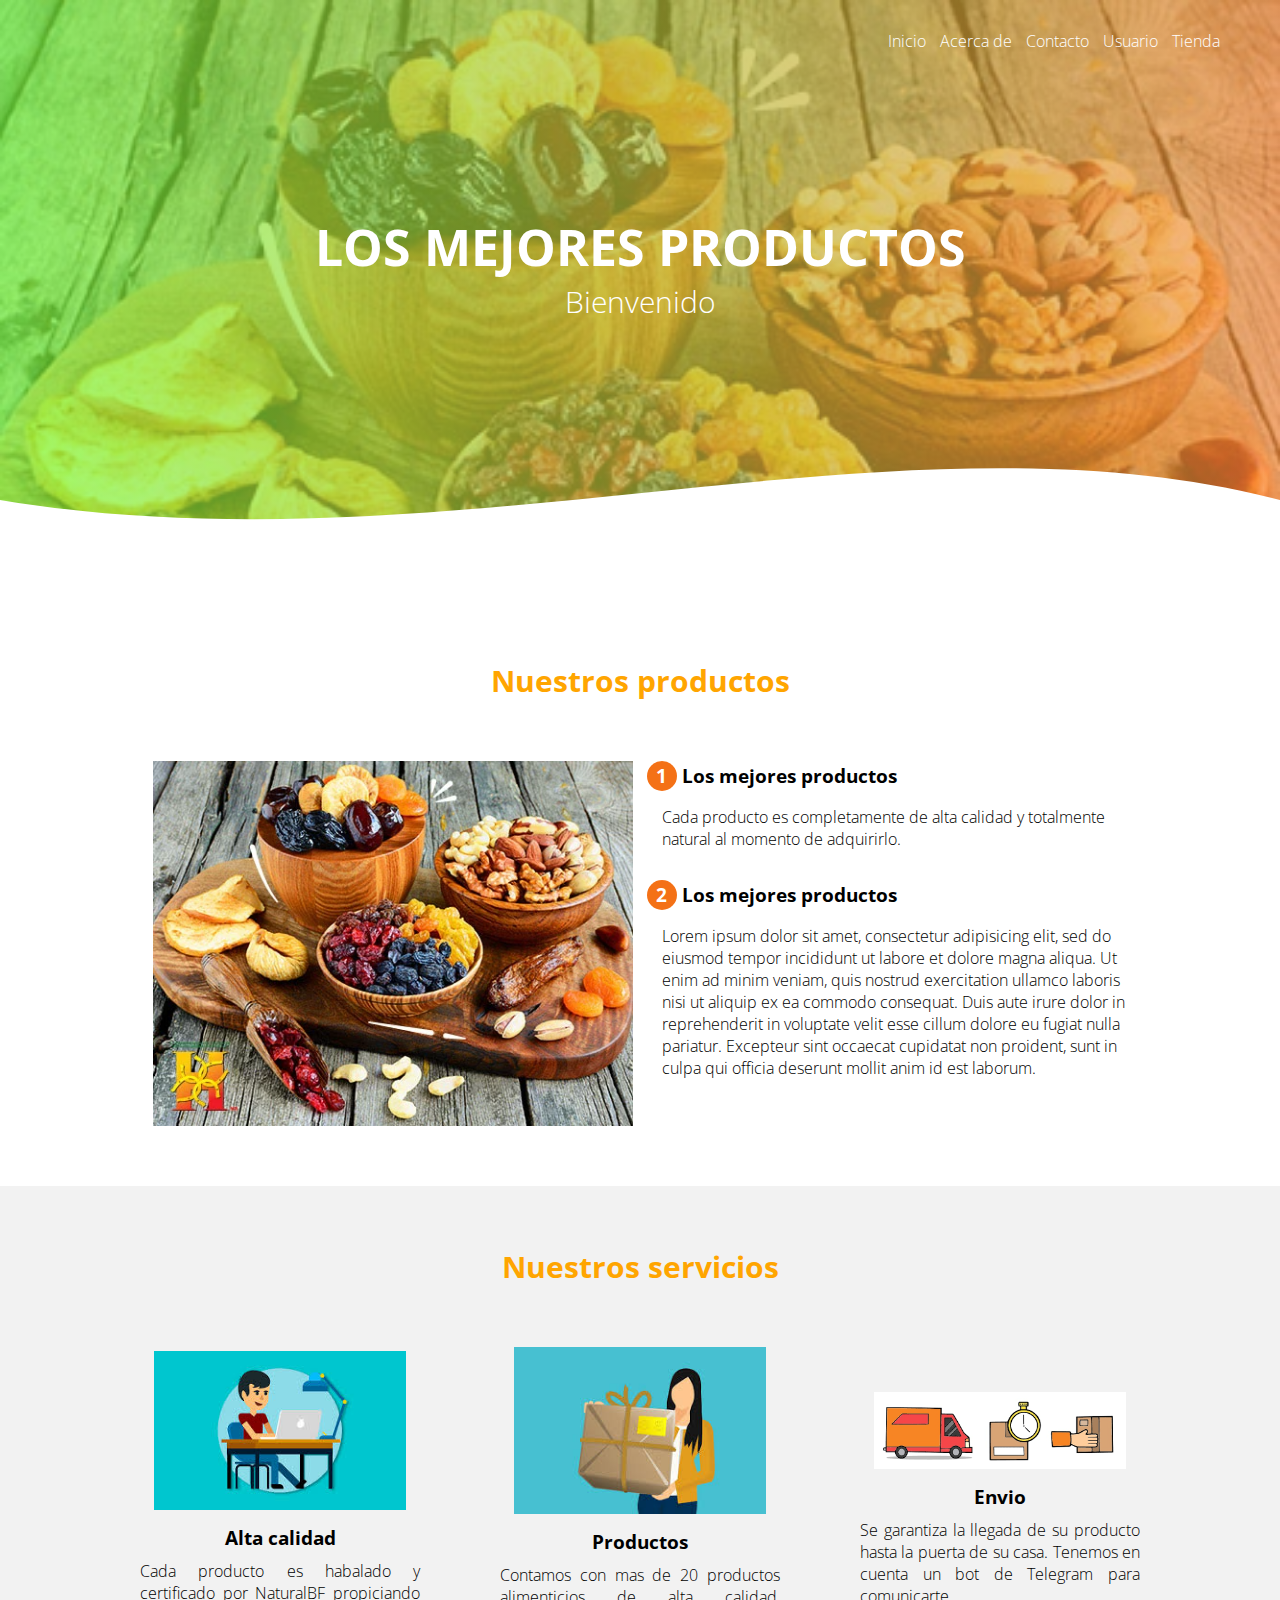
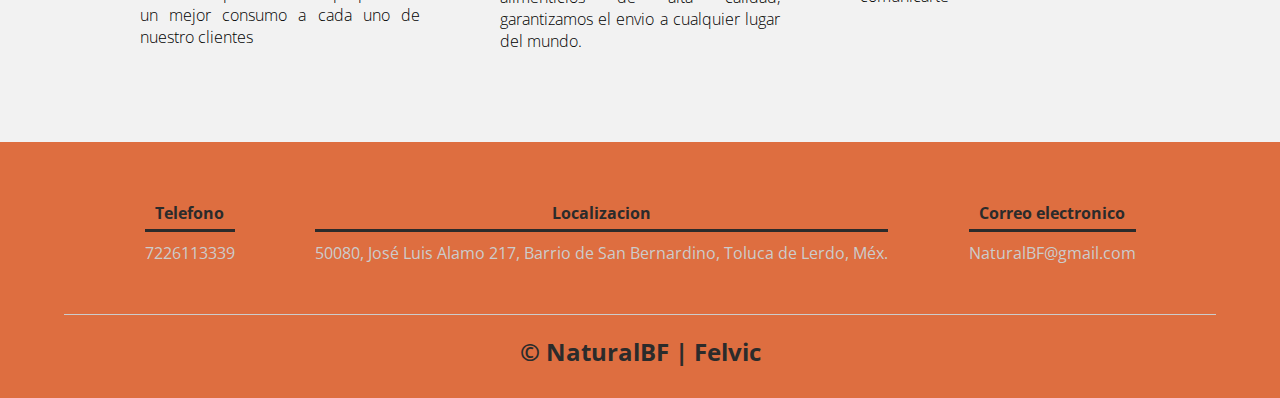
<file: Templates/index.html>
<!DOCTYPE html>
<html>
<head>
	<meta charset="utf-8">
	<meta name="viewport" content="width=device-width, initial-scale=1">
	<title>NaturalBF</title>
	<link rel="stylesheet" type="text/css" href="css/estilos.css">
	<link rel="preconnect" href="https://fonts.googleapis.com">
	<link rel="preconnect" href="https://fonts.gstatic.com" crossorigin>
	<link href="https://fonts.googleapis.com/css2?family=Open+Sans:wght@500&display=swap" rel="stylesheet">
</head>
<body>
	<header>
		<nav>
			<a href="index.html">Inicio</a>
			<a href="acercade.html">Acerca de</a>
			<a href="contacto.html">Contacto</a>
			<a href="login.php">Usuario</a>
			<a href="tienda.php">Tienda</a>
		</nav>
		<section class="textos-header">
			<h1>LOS MEJORES PRODUCTOS</h1>
			<h2>Bienvenido</h2>
		</section>
		<div class="wave" style="height: 150px; overflow: hidden;" ><svg viewBox="0 0 500 150" preserveAspectRatio="none" style="height: 100%; width: 100%;"><path d="M0.00,49.98 C176.35,124.84 349.20,-49.98 500.00,49.98 L500.00,150.00 L0.00,150.00 Z" style="stroke: none; fill: #fff;"></path></svg></div>
	</header>
	<main>
		<section class="contenedor sobre-nosotros">
			<h2 class="titulo">Nuestros productos
			</h2>
			<div class="contenedor-sobre-nosotros">
				<img src="img/Portada.png" class="imagen-about-us">
				    <div class="contenido-textos">
					<h3><span>1</span>Los mejores productos</h3>
					<p>Cada producto es completamente de alta calidad y totalmente natural al momento de adquirirlo.</p>
					<h3><span>2</span>Los mejores productos</h3>
					<p>Lorem ipsum dolor sit amet, consectetur adipisicing elit, sed do eiusmod
					tempor incididunt ut labore et dolore magna aliqua. Ut enim ad minim veniam,
					quis nostrud exercitation ullamco laboris nisi ut aliquip ex ea commodo
					consequat. Duis aute irure dolor in reprehenderit in voluptate velit esse
					cillum dolore eu fugiat nulla pariatur. Excepteur sint occaecat cupidatat non
					proident, sunt in culpa qui officia deserunt mollit anim id est laborum.</p>
				    </div>
			</div>
			</div>
		</section>
		<section class="about-services">
			<div class="contenedor">
				<h2 class="titulo">Nuestros servicios</h2>
				<div class="servicio-cont">
					 <div class="servicio-ind">
					 	<img src="img/servicio1.jpg">
					 	<h3>Alta calidad</h3>
					 	<p>Cada producto es habalado y certificado por NaturalBF propiciando un mejor consumo a cada uno de nuestro clientes</p>
					 </div>
					  <div class="servicio-ind">
					 	<img src="img/servicio2.jpg">
					 	<h3>Productos</h3>
					 	<p>Contamos con mas de 20 productos alimenticios de alta calidad, garantizamos el envio a cualquier lugar del mundo.</p>
					 </div>
					  <div class="servicio-ind">
					 	<img src="img/servicio3.jpg">
					 	<h3>Envio</h3>
					 	<p>Se garantiza la llegada de su producto hasta la puerta de su casa. Tenemos en cuenta un bot de Telegram para comunicarte</p>
					 </div>
				</div>

			</div>
		</section>

	</main>
	<footer>
		<div class="contenedor-footer">
			<div class="content-foo">
				<h4>Telefono</h4>
				<p>7226113339</p>
			</div>
			<div class="content-foo">
				<h4>Localizacion</h4>
				<p>50080, José Luis Alamo 217, Barrio de San Bernardino, Toluca de Lerdo, Méx.</p>
			</div>
			<div class="content-foo">
				<h4>Correo electronico</h4>
				<p>NaturalBF@gmail.com</p>
			</div>
			
		</div>
		<h2 class="titulo-final">&copy; NaturalBF | Felvic</h2>
	</footer>

</body>
</html>
</file>
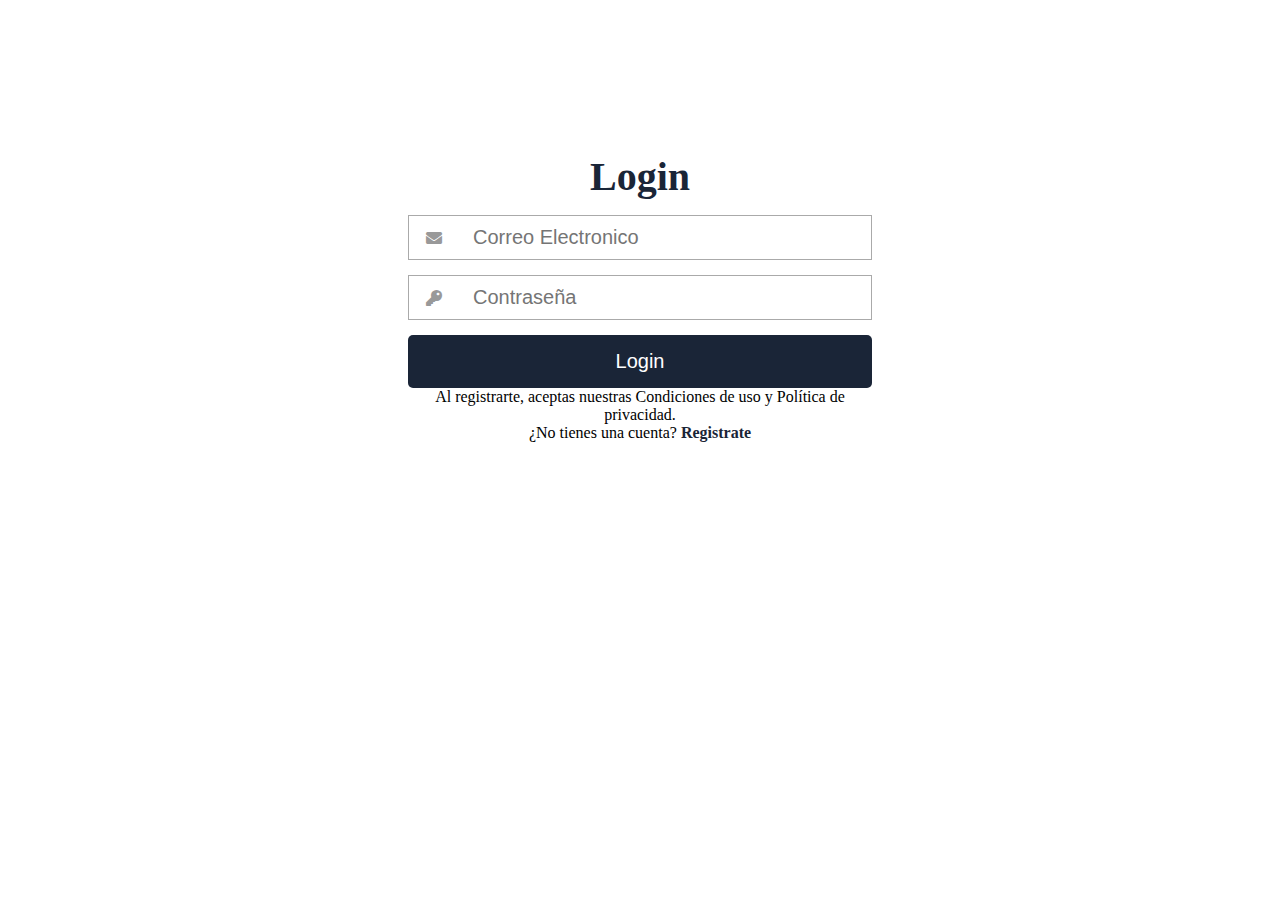
<file: loginvista.html>
<!DOCTYPE html>
<html lang="es">
<head>
	<meta charset="UTF-8">
	<title></title> 
	<meta name="viewport" content="width=device-width, user-scalable=yes, initial-scale=1.0, maximum-scale=3.0, minimum-scale=1.0">
 <link rel="stylesheet" href="https://use.fontawesome.com/releases/v5.6.3/css/all.css" >
	<link rel="stylesheet" href="estilos.css">
	

</head>  
<body>
    <form class="formulario">
    
    <h1>Login</h1>
     <div class="contenedor">
     
     
         
         <div class="input-contenedor">
         <i class="fas fa-envelope icon"></i>
         <input type="text" placeholder="Correo Electronico">
         
         </div>
         
         <div class="input-contenedor">
        <i class="fas fa-key icon"></i>
         <input type="password" placeholder="Contraseña">
         
         </div>
         <input type="submit" value="Login" class="button">
         <p>Al registrarte, aceptas nuestras Condiciones de uso y Política de privacidad.</p>
         <p>¿No tienes una cuenta? <a class="link" href="registrarvista.html">Registrate </a></p>
     </div>
    </form>
</body>
</html>
</file>
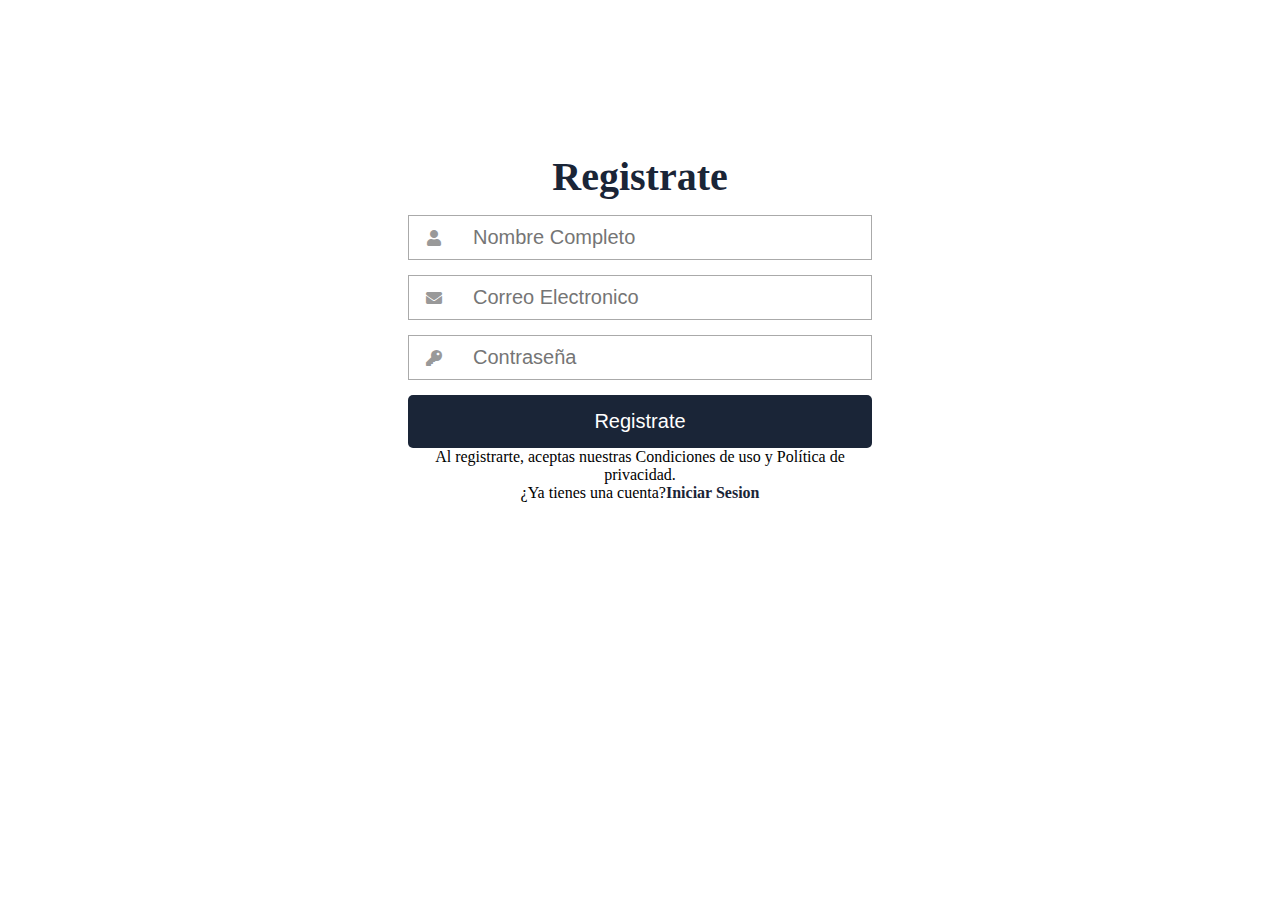
<file: registrarvista.html>
<!DOCTYPE html>
<html lang="es">
<head>
	<meta charset="UTF-8">
	<title></title> 
	<meta name="viewport" content="width=device-width, user-scalable=yes, initial-scale=1.0, maximum-scale=3.0, minimum-scale=1.0">
 <link rel="stylesheet" href="https://use.fontawesome.com/releases/v5.6.3/css/all.css" >
	<link rel="stylesheet" href="estilos.css">
	

</head>  
<body>
 <form class="formulario">
    
    <h1>Registrate</h1>
     <div class="contenedor">
     
     <div class="input-contenedor">
         <i class="fas fa-user icon"></i>
         <input type="text" placeholder="Nombre Completo">
         
         </div>
         
         <div class="input-contenedor">
         <i class="fas fa-envelope icon"></i>
         <input type="text" placeholder="Correo Electronico">
         
         </div>
         
         <div class="input-contenedor">
        <i class="fas fa-key icon"></i>
         <input type="password" placeholder="Contraseña">
         
         </div>
         <input type="submit" value="Registrate" class="button">
         <p>Al registrarte, aceptas nuestras Condiciones de uso y Política de privacidad.</p>
         <p>¿Ya tienes una cuenta?<a class="link" href="loginvista.html">Iniciar Sesion</a></p>
     </div>
    </form>
</body>
</html>
</file>
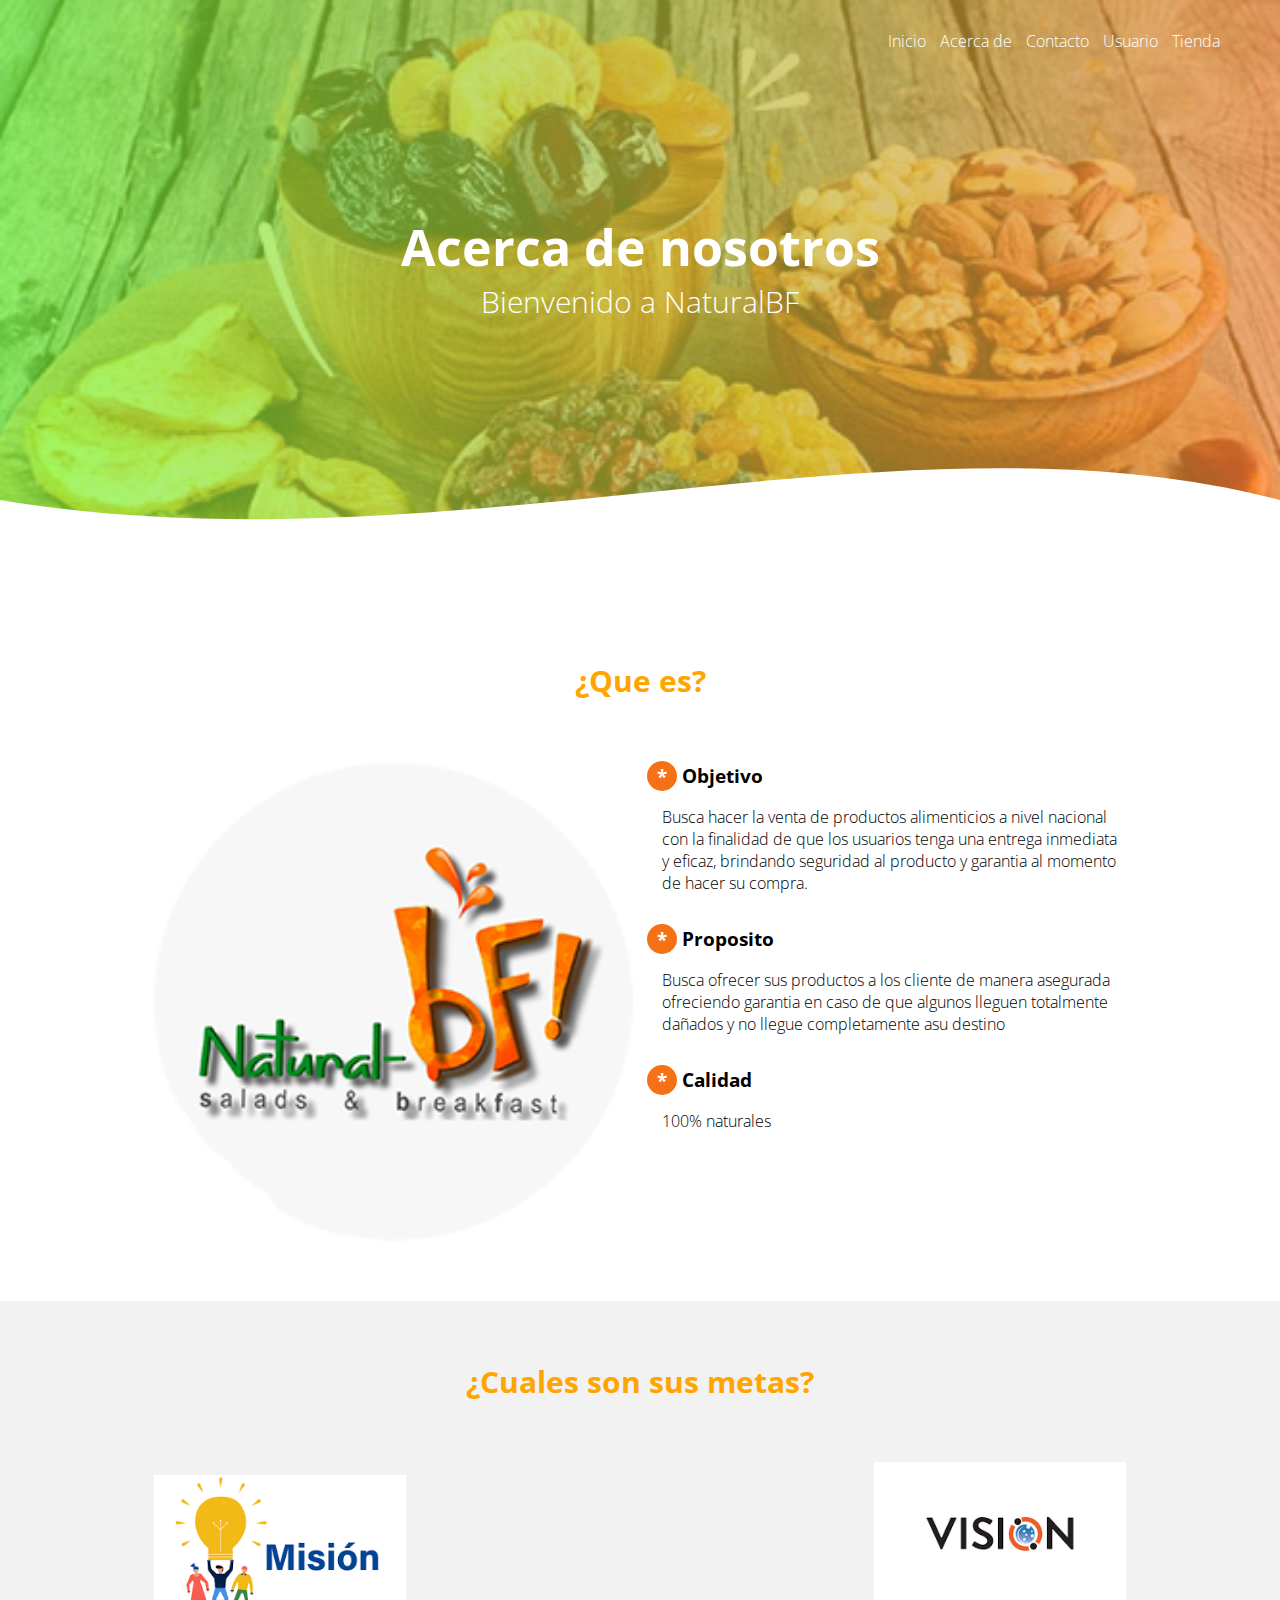
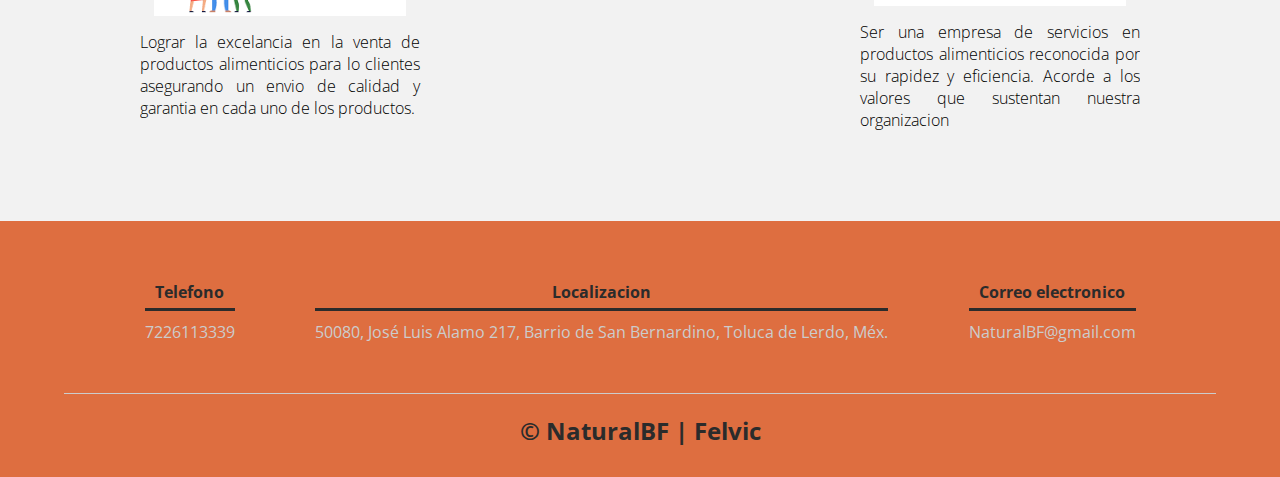
<file: Templates/acercade.html>
<!DOCTYPE html>
<html>
<head>
	<meta charset="utf-8">
	<meta name="viewport" content="width=device-width, initial-scale=1">
	<title>Acerca de nosotros</title>
	<link rel="stylesheet" type="text/css" href="css/estilos.css">
	<link rel="preconnect" href="https://fonts.googleapis.com">
	<link rel="preconnect" href="https://fonts.gstatic.com" crossorigin>
<link href="https://fonts.googleapis.com/css2?family=Open+Sans:wght@500&display=swap" rel="stylesheet">
</head>
<body>
	<header>
		<nav>
			<a href="index.html">Inicio</a>
			<a href="acercade.html">Acerca de</a>
			<a href="contacto.html">Contacto</a>
			<a href="login.php">Usuario</a>
			<a href="tienda.php">Tienda</a>
		</nav>
		<section class="textos-header">
			<h1>Acerca de nosotros</h1>
			<h2>Bienvenido a NaturalBF</h2>
		</section>
		<div class="wave" style="height: 150px; overflow: hidden;" ><svg viewBox="0 0 500 150" preserveAspectRatio="none" style="height: 100%; width: 100%;"><path d="M0.00,49.98 C176.35,124.84 349.20,-49.98 500.00,49.98 L500.00,150.00 L0.00,150.00 Z" style="stroke: none; fill: #fff;"></path></svg></div>
	</header>
	<main>
		<section class="contenedor sobre-nosotros">
			<h2 class="titulo">¿Que es?
			</h2>
			<div class="contenedor-sobre-nosotros">
				<img src="img/NaturalBF.jpg" class="imagen-about-us">
				    <div class="contenido-textos">
					<h3><span>*</span>Objetivo</h3>
					<p> Busca hacer la venta de productos alimenticios a nivel nacional
					con la finalidad de que los usuarios tenga una entrega inmediata y eficaz, brindando seguridad al producto y garantia al momento de hacer su compra.</p>
					<h3><span>*</span>Proposito</h3>
					<p>Busca ofrecer sus productos a los cliente de manera asegurada ofreciendo garantia en caso de que algunos lleguen totalmente dañados y no llegue completamente asu destino</p>
					<h3><span>*</span>Calidad</h3>
					<p>100% naturales</p>
				    </div>
			</div>
			</div>
		</section>
		<section class="about-services">
			<div class="contenedor">
				<h2 class="titulo">¿Cuales son sus metas?</h2>
				<div class="servicio-cont">
					 <div class="servicio-ind">
					 	<img src="img/Mision.jpg">
					 	<h3></h3>
					 	<p>Lograr la excelancia en la venta de productos alimenticios para lo clientes asegurando un envio de calidad y garantia en cada uno de los productos.</p>
					 </div>
					 
					  <div class="servicio-ind">
					 	<img src="img/Vision.jpg">
					 	<h3></h3>
					 	<p>Ser una empresa de servicios en productos alimenticios reconocida por su rapidez y eficiencia. Acorde a los valores que sustentan nuestra organizacion</p>
					 </div>
					  
				</div>

			</div>
		</section>
		

	</main>
	<footer>
		<div class="contenedor-footer">
			<div class="content-foo">
				<h4>Telefono</h4>
				<p>7226113339</p>
			</div>
			<div class="content-foo">
				<h4>Localizacion</h4>
				<p>50080, José Luis Alamo 217, Barrio de San Bernardino, Toluca de Lerdo, Méx.</p>
			</div>
			<div class="content-foo">
				<h4>Correo electronico</h4>
				<p>NaturalBF@gmail.com</p>
			</div>
			
		</div>
		<h2 class="titulo-final">&copy; NaturalBF | Felvic</h2>
	</footer> 
</body>
</html>
</file>
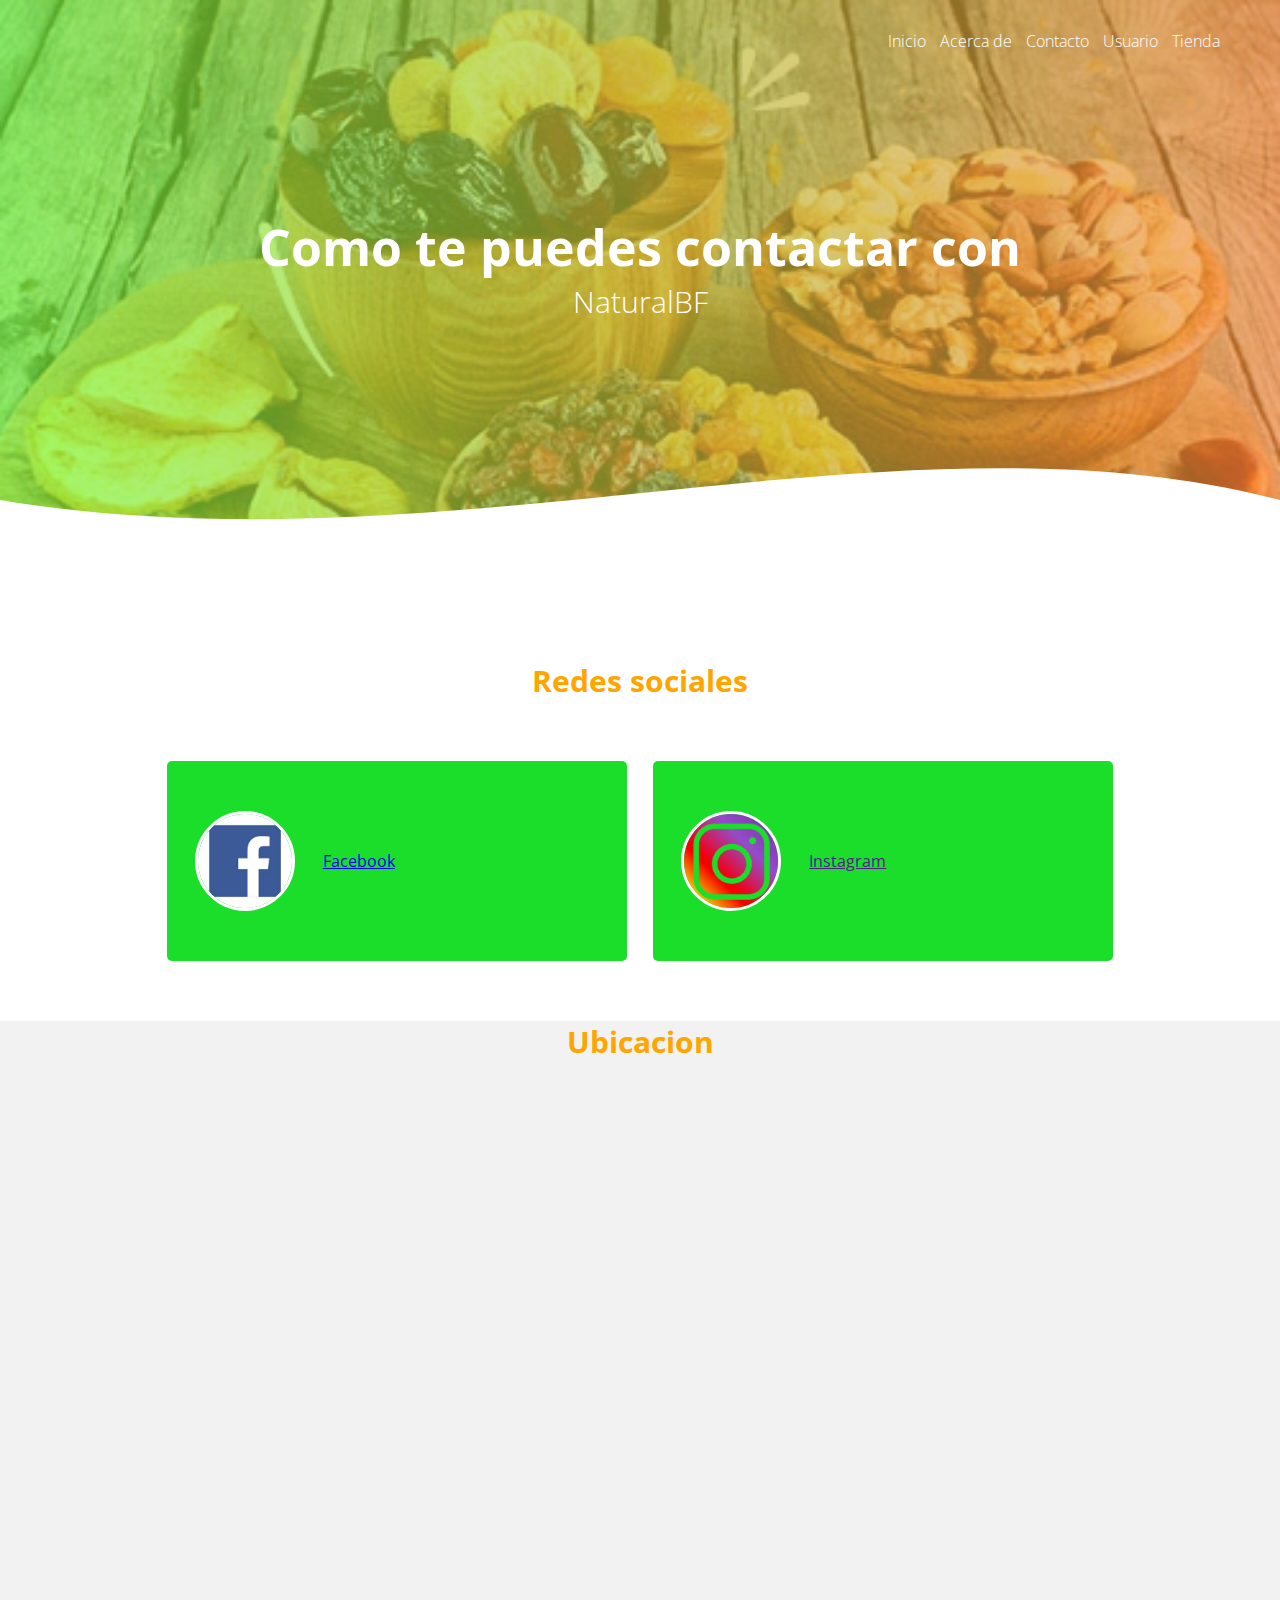
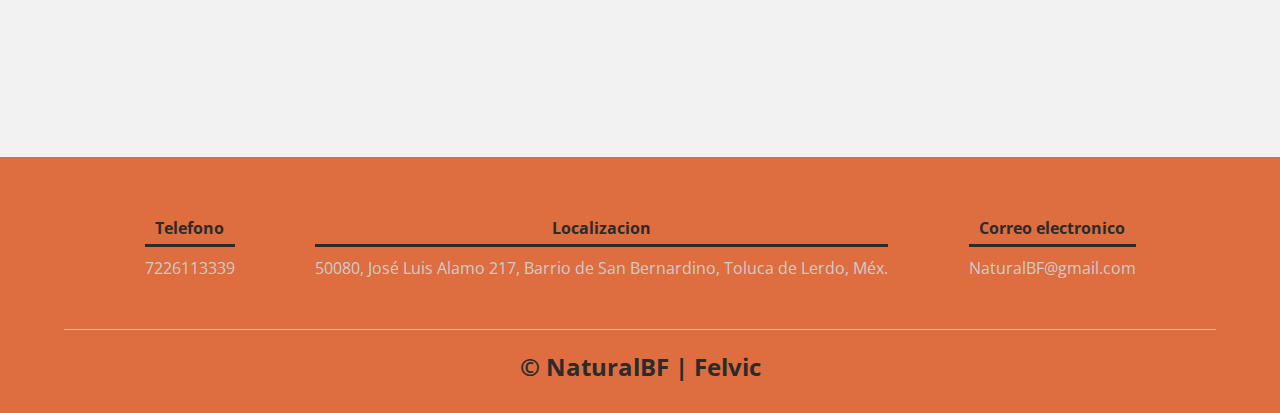
<file: Templates/contacto.html>
<!DOCTYPE html>
<html>
<head>
	<meta charset="utf-8">
	<meta name="viewport" content="width=device-width, initial-scale=1">
	<title>Contacto</title>
	<link rel="stylesheet" type="text/css" href="css/estilos.css">
	<link rel="preconnect" href="https://fonts.googleapis.com">
	<link rel="preconnect" href="https://fonts.gstatic.com" crossorigin>
<link href="https://fonts.googleapis.com/css2?family=Open+Sans:wght@500&display=swap" rel="stylesheet">
</head>
<body>

	<header>
		<nav>
			<a href="index.html">Inicio</a>
			<a href="acercade.html">Acerca de</a>
			<a href="contacto.html">Contacto</a>
			<a href="login.php">Usuario</a>
			<a href="tienda.php">Tienda</a>
		</nav>
		<section class="textos-header">
			<h1>Como te puedes contactar con</h1>
			<h2> NaturalBF</h2>
		</section>
		<div class="wave" style="height: 150px; overflow: hidden;" ><svg viewBox="0 0 500 150" preserveAspectRatio="none" style="height: 100%; width: 100%;"><path d="M0.00,49.98 C176.35,124.84 349.20,-49.98 500.00,49.98 L500.00,150.00 L0.00,150.00 Z" style="stroke: none; fill: #fff;"></path></svg></div>
	</header>
	<main>
		<section class="clientes contenedor">
			<h2 class="titulo">Redes sociales</h2>
			<div class="cards">
				<div class="car">
					<img src="img/Facebook.jpg">
					    <div class="contenido-texto-card">
					         
					             <a href="https://www.facebook.com/naturalbf">Facebook
					             </a>
				        </div>
			    </div>
			    <div class="car">
				    <img src="img/Instagram.jpg">
				         <div class="contenido-texto-card">
					        <a href="">Instagram
					             </a>
				        </div>
			    </div>
			</div>
		</section>
		
		<section class="about-services">
			
		
				
			<h2 class="titulo">Ubicacion</h2>
			<div class="mapa">
				<iframe src="https://www.google.com/maps/embed?pb=!1m18!1m12!1m3!1d559.8061909186848!2d-99.66828808379962!3d19.28618604083087!2m3!1f0!2f0!3f0!3m2!1i1024!2i768!4f13.1!3m3!1m2!1s0x85cd89b79276b8e5%3A0x6ace6c9aa564fdb7!2sNatural%20BF!5e0!3m2!1ses-419!2smx!4v1647220392228!5m2!1ses-419!2smx" width="100%" height="500" style="border:0;" allowfullscreen="100%" loading="lazy"></iframe>
				
			</div>
		</section>
				

		
	</main>
	<footer>
		<div class="contenedor-footer">
			<div class="content-foo">
				<h4>Telefono</h4>
				<p>7226113339</p>
			</div>
			<div class="content-foo">
				<h4>Localizacion</h4>
				<p>50080, José Luis Alamo 217, Barrio de San Bernardino, Toluca de Lerdo, Méx.</p>
			</div>
			<div class="content-foo">
				<h4>Correo electronico</h4>
				<p>NaturalBF@gmail.com</p>
			</div>
			
		</div>
		<h2 class="titulo-final">&copy; NaturalBF | Felvic</h2>
	</footer> 
</body>
</html>
</file>
<file: Templates/css/estilos.css>
*{
	margin:  0;
	padding: 0;
	box-sizing: border-box ;
}
body{
	font-family: 'open sans';
}
.contenedor{
	padding: 60px 0;
	width: 90%;
	max-width: 1000px;
	margin: auto;
	overflow: hidden;


}
.titulo{
	color: orange;
	font-size: 30px;
	text-align: center;
	margin-bottom: 60px;
}
header{
	width: 100%;
	height: 600px;
	background: #ffe259;  
	/* fallback for old browsers */
	
	 background: linear-gradient(to right, hsla(102, 95%, 60%, 0.671), hsla(25, 95%, 60%, 0.671)), url(../img/Portada.png); 
	 /* W3C, IE 10+/ Edge, Firefox 16+, Chrome 26+, Opera 12+, Safari 7+ */
	 background-size: cover;
	 background-attachment: fixed;
	 position: relative;

}
nav{
	text-align: right;
	padding: 30px 50px 0 0;
}
nav > a{
	color: white;
	font-weight: 300;
	text-decoration: none;
	margin-right: 10px;
}
nav > a:hover{
	text-decoration: underline;
}

header .textos-header{
	display: flex;
	height: 430px;
	width: 100%;
	align-items: center;
	justify-content: center;
	flex-direction: column;
	text-align: center;
}
.textos-header h1{
	font-size: 50px;
	color: #fff;

}
.textos-header h2{
	font-size: 30px;
	font-weight: 300;
	color: #fff;

	

}
.wave{
	position: absolute;
	bottom: 0;
	width: 100%;
}
/*ABOUT US*/
.contenedor-sobre-nosotros{
		display: flex;
		justify-content: space-evenly;
}
.imagen-about-us{
	width: 48%;

}
.sobre-nosotros  .contenido-textos{
	width: 48%;
}
.contenido-textos h3{
	margin-bottom: 15px;
}
.contenido-textos h3 span{
	background: #F47116;
	color: #fff;
	border-radius: 50%;
	display: inline-block;
	text-align: center;
	width: 30px;
	height: 30px;
	padding: 2px;
	box-shadow: 0 0 6xp 0 rgba(0, 0, 0, .5);
	margin-right: 5px;
	

}
.contenido-textos p{
	padding: 0px  0px 30px 15px ;
	font-weight: 300;
	text-aling: justify;
}
/*galeria*/
.portafolio{
	background: #f2f2f2;
}
.galeria-port{
	display: flex;
	justify-content: space-evenly;
	 flex-wrap: wrap;
}
.imagen-port{
	width: 24%;
	margin-bottom: 10px;
	overflow: hidden;
	position: relative;
	cursor: pointer;
	height: 200px;
	box-shadow: 0 0 6px 0 rgba(0, 0, 0, .5);

}
.imagen-port > img{
	width: 100%;
	height: 100%;
	object-fit: cover;
	display: block;
	

}
.hover-galeria{
	position: absolute;
	width: 100%;
	height: 100%;
	top: 0;
	transform: scale(0);
	background: hsla(25, 91%, 27%, 0.7);
	transition: transform .5s;
	display: flex;
	justify-content: center;
	align-items: center;
	flex-direction: column;
}
.hover-galeria img{
	width: 50px;
}
.hover-galeria p{
	color: #fff;

}
.imagen-port:hover .hover-galeria{
	transform: scale(1);
}
/*Clientes*/
.cards{
	display: flex;
	justify-content: space-evenly;
}
.cards .car{
	background: #1ADE29;
	display:  flex;
	width: 46%;
	height: 200px;
	align-items: center;
	justify-content: space-evenly;
	border-radius: 5px;
	box-shadow: 0 0 6xp 0 rgba(0, 0, 0, 0.6);
}
.cards .car img{
	width: 100px;
	height: 100px;
	object-fit: cover;
	border: 3px solid #fff;
	border-radius: 50%;
	display: block;
}
.cards .car > .contenido-texto-card{
	width: 60%;
	color: #fff;
}
.cards .car > .contenido-texto-card p{
	font-weight: 300;
	padding-top: 5px;
}

/*servicios*/
.about-services{
	background: #f2f2f2;
	padding-bottom: 30px;
}
.servicio-cont{
	display: flex;
	justify-content: space-between;
	align-items: center;
}
.servicio-ind{
	width: 28%;
	text-align: center;
}
.servicio-ind img{
	width: 90%;
}

.servicio-ind h3{
	margin: 10px 0;
}
.servicio-ind p{
	font-weight: 300;
	text-align: justify;
}
/*footer*/
footer{
	background: #DE6E40;
	padding: 60px 0 30px 0;
	margin: auto;
	overflow: hidden;
}
.contenedor-footer{
	display: flex;
	width: 90%;
	justify-content: space-evenly;
	margin: auto;
	padding-bottom: 50px;
	border-bottom: 1px solid #ccc;
}
.content-foo{
	text-align: center;
}
.content-foo h4{
	color: #2B2B2B;
	border-bottom: 3px solid ;
	padding-bottom: 5px;
	margin-bottom: 10px;

}
.content-foo p{
	color: #ccc;
	
}
.titulo-final{
	text-align: center;
	font-size: 24px;
	margin: 20px 0 0 0;
	color: #2B2B2B;
}
/*diseño responsivo*/
@media screen and (max-width: 900px){
	header{
		background-position: center;
	}
	.contenedor-sobre-nosotros{
		flex-direction: column;
		justify-content: center;
		align-items: center;
	}
	.sobre-nosotros .contenido-textos{
		width: 90%;

	}
	imagen-about-us{
		width: 90%;
	}
	/*parte de la galeria*/
	.imagen-port{
		width: 44%;
	}
	/* clientes*/
	.cards{
		flex-direction: column;
		justify-content: center;
		align-items: center;
	}
	.cards .car{
		width: 90%;
	}
	.cards .car:first-child{
		margin-bottom: 30px;

	}
	/*servicios*/
	.servicio-cont{
		justify-content: center;
		flex-direction: column;
	}
	.servicio-ind{
		width: 100%;
		text-align: center;
	}
	.servicio-ind:nth-child(1), .servicio-ind:nth-child(2){
		margin-bottom: 60px;
	}
	.servicio-ind img{
		width: 90%;
	}

}
@media screen and (max-width: 500px){
	nav{
		text-align: center;
		padding: 30px 0 0 0;
	}
	nav > a{
		margin-right: 5px;
	}
	.textos-header h1{
		font-size: 35px;
	}
	.textos-header h2{
		font-size: 20px;
	}
	/*about us*/
	imagen-about-us{
		margin-bottom: 60px;
		width: 90%;
	}
	main .sobre-nosotros{
		padding: 30px 0 60px 0;
	}
	.sobre-nosotros .contenido-textos{
		width: 95%;

	}

	.contenedor-sobre-nosotros{
		display: flex;
		justify-content: space-evenly;
	}

	/*galeria*/
	.imagen-port{
		95%;
	}
	/*clientes*/
	.cards .car{
		height: 450px;
		display: flex;
		flex-direction: column;
		align-items: center;
	}
	.cards .car img{
		width: 90px;
		height: 90px;
	}
	.contenedor-footer{
		flex-direction: column;
		border: none;
	}
	.content-foo{
		margin-bottom: 20px;
		text-align: center;
	}
	.content-foo h4{
		border: none;
	}
	.content-foo p{
		color: #ccc;
		border-bottom: 1px solid #f2f2f2;
		padding-bottom:  20px;
	}
	.titulo-final{
		font-size: 20px;
	}
}

.mapa{
	margin-top: 25px;
	margin-bottom: 100px;
}
</file>
<file: estilos.css>
*{
    margin: 0;
    left: 0;/*margen derecho*/
    top: 0;
}
#menu{
width:100%;/*ancho*/
height: 60px;/*alto*/
background-color: white;/*color*/
list-style: none;
padding: 2%;
}
#menu ul{
    list-style: none;
    margin: 10;
    padding: 10px;
    margin-right: 20;
    height: 0%;
    }

#menu ul li{
    display: inline-block;
    color: black;
}
#menu ul li a{
    text-decoration: none;
}
#menu ul li h1{
    text-decoration: none;
    text-align: center;
}
#menu ul li a:hover{
    background-color: whitesmoke;
}
.item-c{
    float: right;
}

* {
    box-sizing: border-box;
}
.contenedor{
    width: 100%;
    padding: 15px;
}

.formulario{
    background: #fff;
    margin-top: 150px;
    padding: 3px;
}
h1{
    text-align: center;
    color: #1a2537;
    font-size: 40px;
}
input[type="text"],
input[type="password"]{
    font-size: 20px;
    width: 82%;
    padding: 10px;
    border: none;
}
.input-contenedor{
    margin-bottom: 15px;
    border: 1px solid #aaa;
}
.icon{
    min-width: 50px;
    text-align: center;
    color: #999;
}
.button{
    border: none;
    width: 100%;
    color: white;
    font-size: 20px;
    background:  #1a2537;
    padding: 15px 20px;
    border-radius: 5px;
    cursor: pointer;
}
.button:hover{
    background: cadetblue;
}
p{
    text-align: center;
}
.link{
    text-decoration: none;
      color: #1a2537;
    font-weight: 600;
}
.link:hover{
     color: cadetblue;
}
@media(min-width:768px)
{
    .formulario{
        margin: auto;
        width: 500px;
        margin-top: 150px;
        border-radius: 2%;
    }
}
</file>
